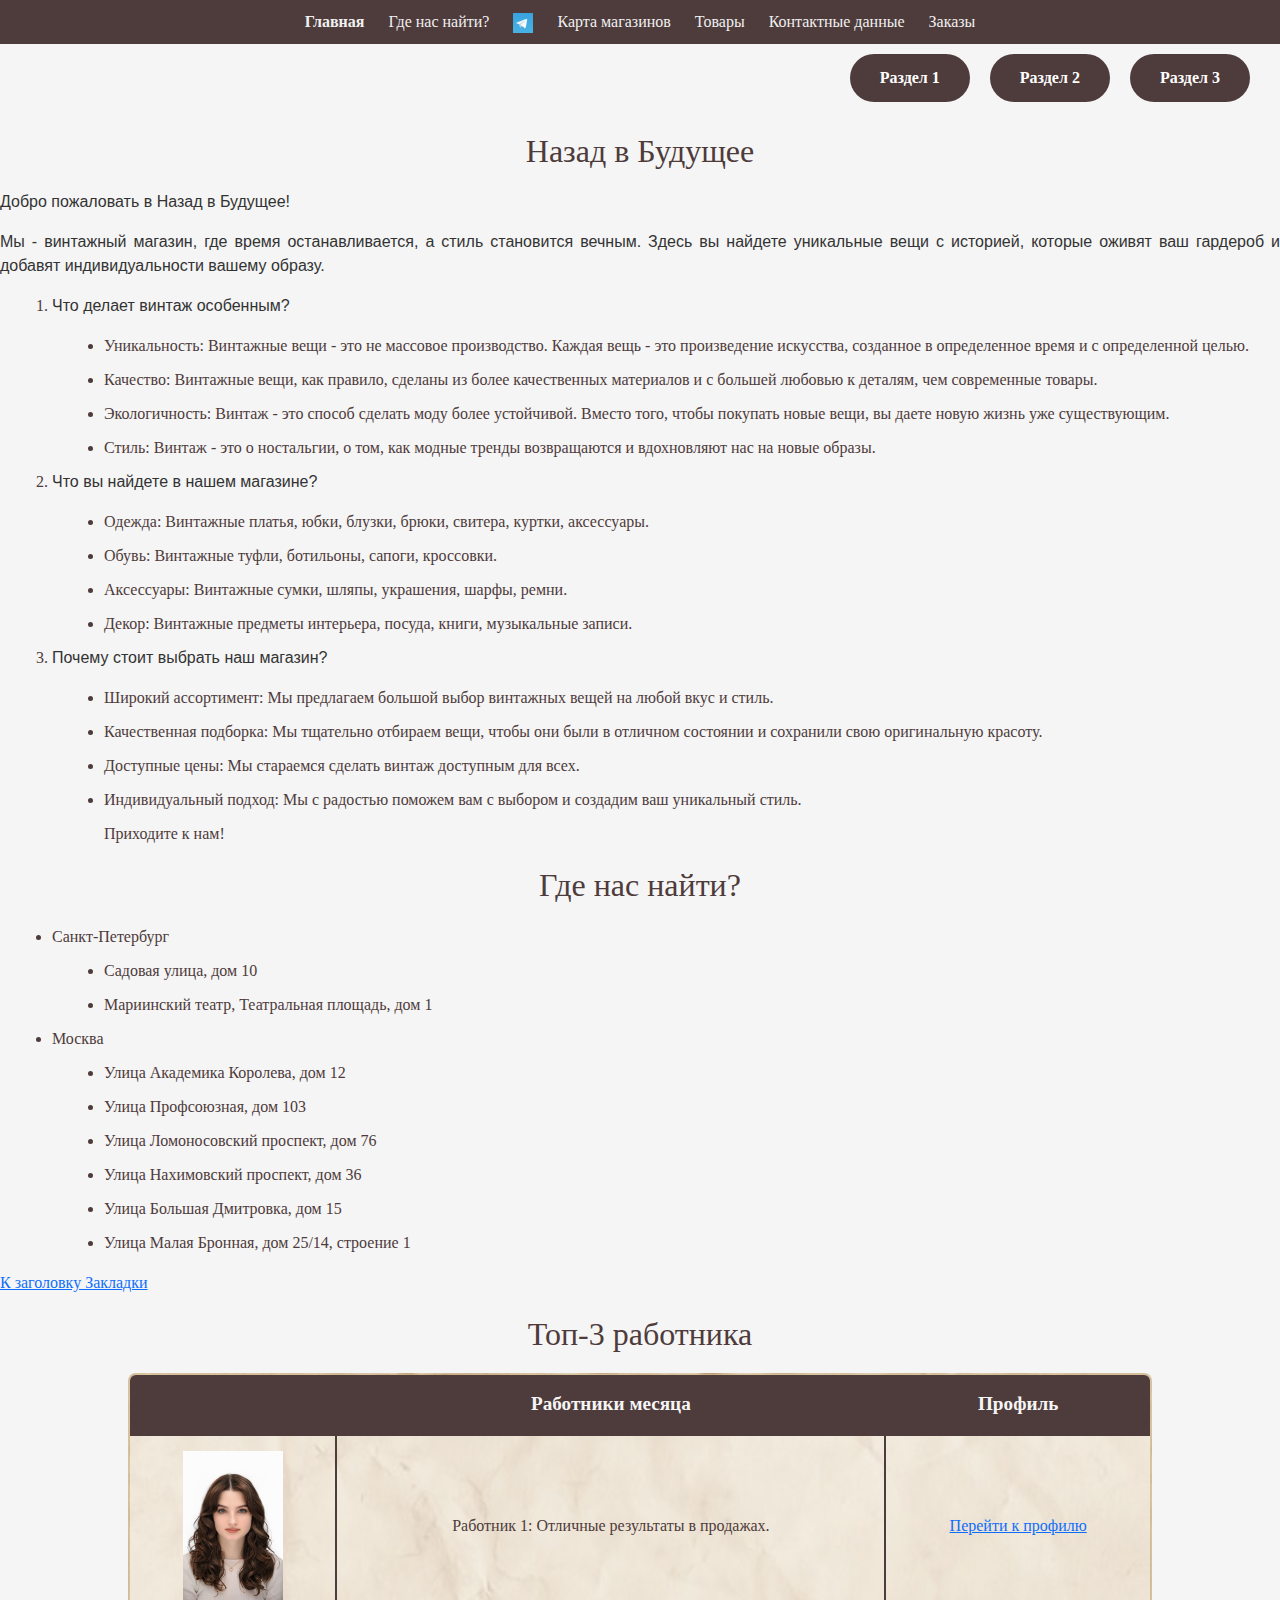
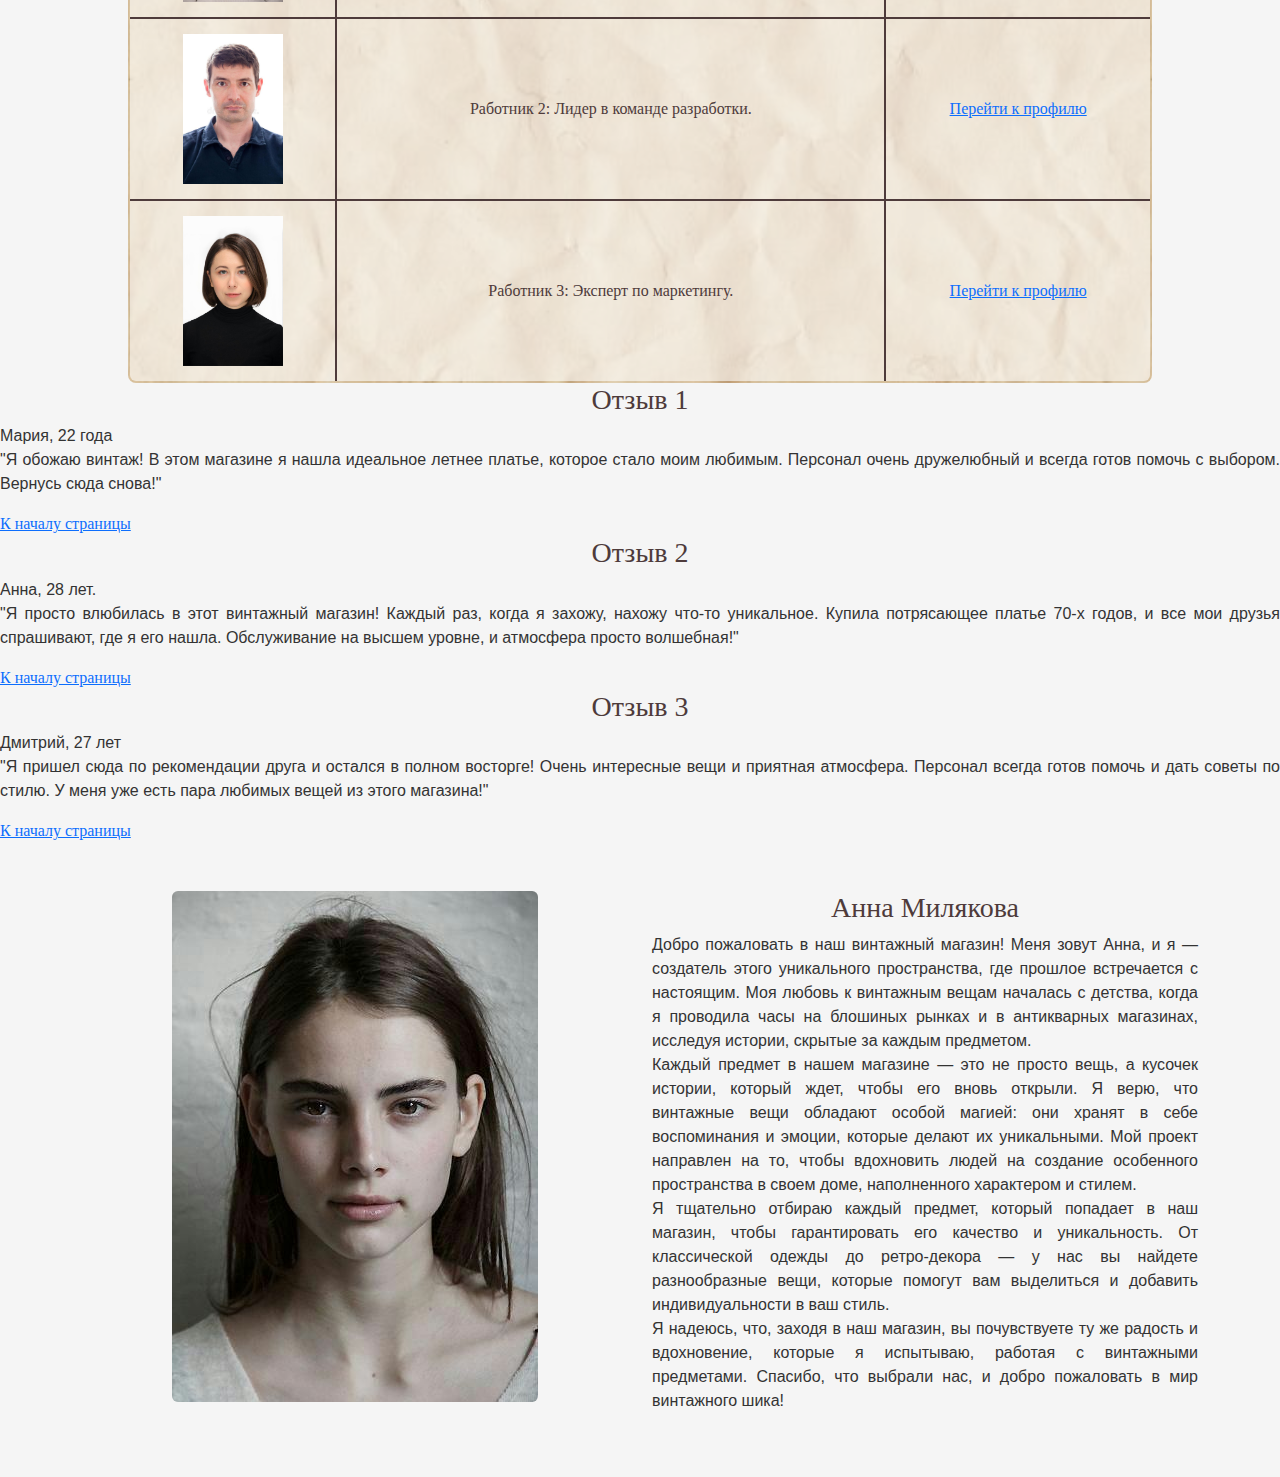
<file: index.html>
<!DOCTYPE html>
<html>
<head>
  <meta charset="utf-8">
  <meta name="viewport" content="width=device-width, initial-scale=1">
  <title>Мой Сайт</title>
  <style>

    .container {
        display: flex;
        align-items: center; /* Выравнивание по вертикали */
        flex-wrap: wrap; /* Позволяет элементам переноситься на новую строку */
    }

    .image {
        width: 100%; /* Ширина изображения на мобильных устройствах */
        max-width: 300px; /* Максимальная ширина изображения */
        margin: 0 auto; /* Центрирование изображения */
    }

    .description {
        width: 100%; /* Ширина блока с описанием на мобильных устройствах */
        max-width: 600px; /* Максимальная ширина блока с описанием */
        margin: 20px; /* Отступы вокруг блока с описанием */
    }

    img.thumbnail {
        width: 100px; /* Миниатюра */
        height: auto;
        cursor: pointer; /* Указатель при наведении */
    }

    ul {
        list-style-type: disc;
        margin-left: 20px;
    }

    ol {
        margin-left: 20px;
    }

    li {
        margin-bottom: 10px;
    }

    p {
        font-family: Arial, sans-serif; /* Шрифт */
        font-size: 16px; /* Размер шрифта */
        line-height: 1.5; /* Междустрочный интервал */
        color: #333; /* Цвет текста */
        margin-bottom: 15px; /* Отступ снизу */
        text-align: justify; /* Выравнивание текста по ширине */
    }

  </style>
  <link href="https://cdn.jsdelivr.net/npm/bootstrap@5.3.3/dist/css/bootstrap.min.css" rel="stylesheet" integrity="sha384-QWTKZyjpPEjISv5WaRU9OFeRpok6YctnYmDr5pNlyT2bRjXh0JMhjY6hW+ALEwIH" crossorigin="anonymous">
    <script src="https://cdn.jsdelivr.net/npm/bootstrap@5.3.3/dist/js/bootstrap.bundle.min.js" integrity="sha384-YvpcrYf0tY3lHB60NNkmXc5s9fDVZLESaAA55NDzOxhy9GkcIdslK1eN7N6jIeHz" crossorigin="anonymous"></script>

  <link rel="stylesheet" href="style.css">
</head>
<body>
  <div class="navigation">
    <a href="index.html" class="active">Главная</a>
    <a href="#head1">Где нас найти?</a> <!-- страница с переходом на закладку -->
    <a href="https://web.telegram.org/k/#@vanes_vintage" target="_self"><img height="20px" src="tg.jpg"></a>
    <a href="https://secondmap.ru/" target="_blank">Карта магазинов</a>
    <a href="goods.html">Товары</a>
    <a href="page1.html" target="_self">Контактные данные</a>
    <a href="page2.html" target="_self">Заказы</a>
  </div>
  </nav>
    <!-- Навигация по разделам страницы -->
    <top-nav class="top-nav">
        <a href="#section1">Раздел 1</a>
        <a href="#section2">Раздел 2</a>
        <a href="#section3">Раздел 3</a>
    </top-nav>
    <main>
        <h2>Назад в Будущее</h2>
        <p>Добро пожаловать в Назад в Будущее!</p>

<p>Мы - винтажный магазин, где время останавливается, а стиль становится вечным. Здесь вы найдете уникальные вещи с историей, которые оживят ваш гардероб и добавят индивидуальности вашему образу.</p>
<ol>
<li><p>Что делает винтаж особенным?</p></li>
<ul>
<li>Уникальность: Винтажные вещи - это не массовое производство. Каждая вещь - это произведение искусства, созданное в определенное время и с определенной целью.</li>
<li>Качество: Винтажные вещи, как правило, сделаны из более качественных материалов и с большей любовью к деталям, чем современные товары.</li>
<li>Экологичность: Винтаж - это способ сделать моду более устойчивой. Вместо того, чтобы покупать новые вещи, вы даете новую жизнь уже существующим.<br></li>
<li>Стиль: Винтаж - это о ностальгии, о том, как модные тренды возвращаются и вдохновляют нас на новые образы.</li></ul>
<li><p>Что вы найдете в нашем магазине?</p></li>
<ul>
<li>Одежда: Винтажные платья, юбки, блузки, брюки, свитера, куртки, аксессуары.</li>
<li>Обувь: Винтажные туфли, ботильоны, сапоги, кроссовки.</li>
<li>Аксессуары: Винтажные сумки, шляпы, украшения, шарфы, ремни.</li>
<li>Декор: Винтажные предметы интерьера, посуда, книги, музыкальные записи.</li></ul>
<li><p>Почему стоит выбрать наш магазин?</p></li>
<ul>
<li>Широкий ассортимент: Мы предлагаем большой выбор винтажных вещей на любой вкус и стиль.</li>
<li>Качественная подборка: Мы тщательно отбираем вещи, чтобы они были в отличном состоянии и сохранили свою оригинальную красоту.</li>
<li>Доступные цены: Мы стараемся сделать винтаж доступным для всех.</li>
<li>Индивидуальный подход: Мы с радостью поможем вам с выбором и создадим ваш уникальный стиль.</li>
Приходите к нам!</p></ol></ul>


        <h2 id="head1">Где нас найти?</h2>
        <ul>
          <li>Санкт-Петербург</li>
          <ul>
            <li>Садовая улица, дом 10</li>
            <li>Мариинский театр, Театральная площадь, дом 1</li>
          </ul>
          <li>Москва</li>
          <ul>
        <li>Улица Академика Королева, дом 12</li>
        <li>Улица Профсоюзная, дом 103</li>
        <li>Улица Ломоносовский проспект, дом 76</li>
        <li>Улица Нахимовский проспект, дом 36</li>
        <li>Улица Большая Дмитровка, дом 15</li>
        <li>Улица Малая Бронная, дом 25/14, строение 1</li>
      </ul>
    </ul>
    <a href="#top">К заголовку Закладки</a>


<h2>Топ-3 работника</h2>
<table>
    <tr>
        <th></th>
        <th>Работники месяца</th>
        <th>Профиль</th> <!-- Новый заголовок для третьего столбца -->
    </tr>
    <tr>
        <td>
            <a href="employee1.jpg" target="_blank">
                <img src="employee1.jpg" alt="Работник 1" width="100" class="thumbnail"> <!-- Миниатюра работника 1 -->
            </a>
        </td>
        <td>Работник 1: Отличные результаты в продажах.</td>
        <td><a href="https://vk.com/id307650591" target="_blank">Перейти к профилю</a></td> <!-- Ссылка на профиль работника 1 -->
    </tr>
    <tr>
        <td>
            <a href="employee2.jpg" target="_blank">
                <img src="employee2.jpg" alt="Работник 2" width="100" class="thumbnail"> <!-- Миниатюра работника 2 -->
            </a>
        </td>
        <td>Работник 2: Лидер в команде разработки.</td>
        <td><a href="https://vk.com/id307650591" target="_blank">Перейти к профилю</a></td> <!-- Ссылка на профиль работника 2 -->
    </tr>
    <tr>
        <td>
            <a href="employee3.jpg" target="_blank">
                <img src="employee3.jpg" alt="Работник 3" width="100" class="thumbnail"> <!-- Миниатюра работника 3 -->
            </a>
        </td>
        <td>Работник 3: Эксперт по маркетингу.</td>
        <td><a href="https://vk.com/id307650591" target="_blank">Перейти к профилю</a></td> <!-- Ссылка на профиль работника 3 -->
    </tr>
</table>


                <h3 id="section1">Отзыв 1</h3>
                <p>Мария, 22 года<br>"Я обожаю винтаж! В этом магазине я нашла идеальное летнее платье, которое стало моим любимым. Персонал очень дружелюбный и всегда готов помочь с выбором. Вернусь сюда снова!"</p>
                <a href="#top">К началу страницы</a>

                <h3 id="section2">Отзыв 2</h3>
                <p>Анна, 28 лет. <br>"Я просто влюбилась в этот винтажный магазин! Каждый раз, когда я захожу, нахожу что-то уникальное. Купила потрясающее платье 70-х годов, и все мои друзья спрашивают, где я его нашла. Обслуживание на высшем уровне, и атмосфера просто волшебная!"</p>
                <a href="#top">К началу страницы</a>

                <h3 id="section3">Отзыв 3</h3>
                <p>Дмитрий, 27 лет <br>"Я пришел сюда по рекомендации друга и остался в полном восторге! Очень интересные вещи и приятная атмосфера. Персонал всегда готов помочь и дать советы по стилю. У меня уже есть пара любимых вещей из этого магазина!"</p>
                <a href="#top">К началу страницы</a>



        <div class="container my-5">
    <div class="row">
        <div class="col-md-6 text-center mb-4">
            <img src="girl.jpg" alt="Анна" class="img-fluid rounded">
        </div>
        <div class="col-md-6">
        <h3>Анна Милякова</h3>
        <p> Добро пожаловать в наш винтажный магазин! Меня зовут Анна, и я — создатель этого уникального пространства, где прошлое встречается с настоящим. Моя любовь к винтажным вещам началась с детства, когда я проводила часы на блошиных рынках и в антикварных магазинах, исследуя истории, скрытые за каждым предметом.<br>

 Каждый предмет в нашем магазине — это не просто вещь, а кусочек истории, который ждет, чтобы его вновь открыли. Я верю, что винтажные вещи обладают особой магией: они хранят в себе воспоминания и эмоции, которые делают их уникальными. Мой проект направлен на то, чтобы вдохновить людей на создание особенного пространства в своем доме, наполненного характером и стилем.<br>

 Я тщательно отбираю каждый предмет, который попадает в наш магазин, чтобы гарантировать его качество и уникальность. От классической одежды до ретро-декора — у нас вы найдете разнообразные вещи, которые помогут вам выделиться и добавить индивидуальности в ваш стиль.<br>

Я надеюсь, что, заходя в наш магазин, вы почувствуете ту же радость и вдохновение, которые я испытываю, работая с винтажными предметами. Спасибо, что выбрали нас, и добро пожаловать в мир винтажного шика!</p>
    </div>
</div>
    </main>

  <script>
    // JavaScript для выделения активного элемента навигации
    window.onload = function() {
      var navigationLinks = document.querySelectorAll('.navigation a');
      for (var i = 0; i < navigationLinks.length; i++) {
        if (navigationLinks[i].href === window.location.href) {
          navigationLinks[i].classList.add('active');
        }
      }
    };
  </script>

  <!-- Остальной контент главной страницы -->
</body>
</html>
</file>
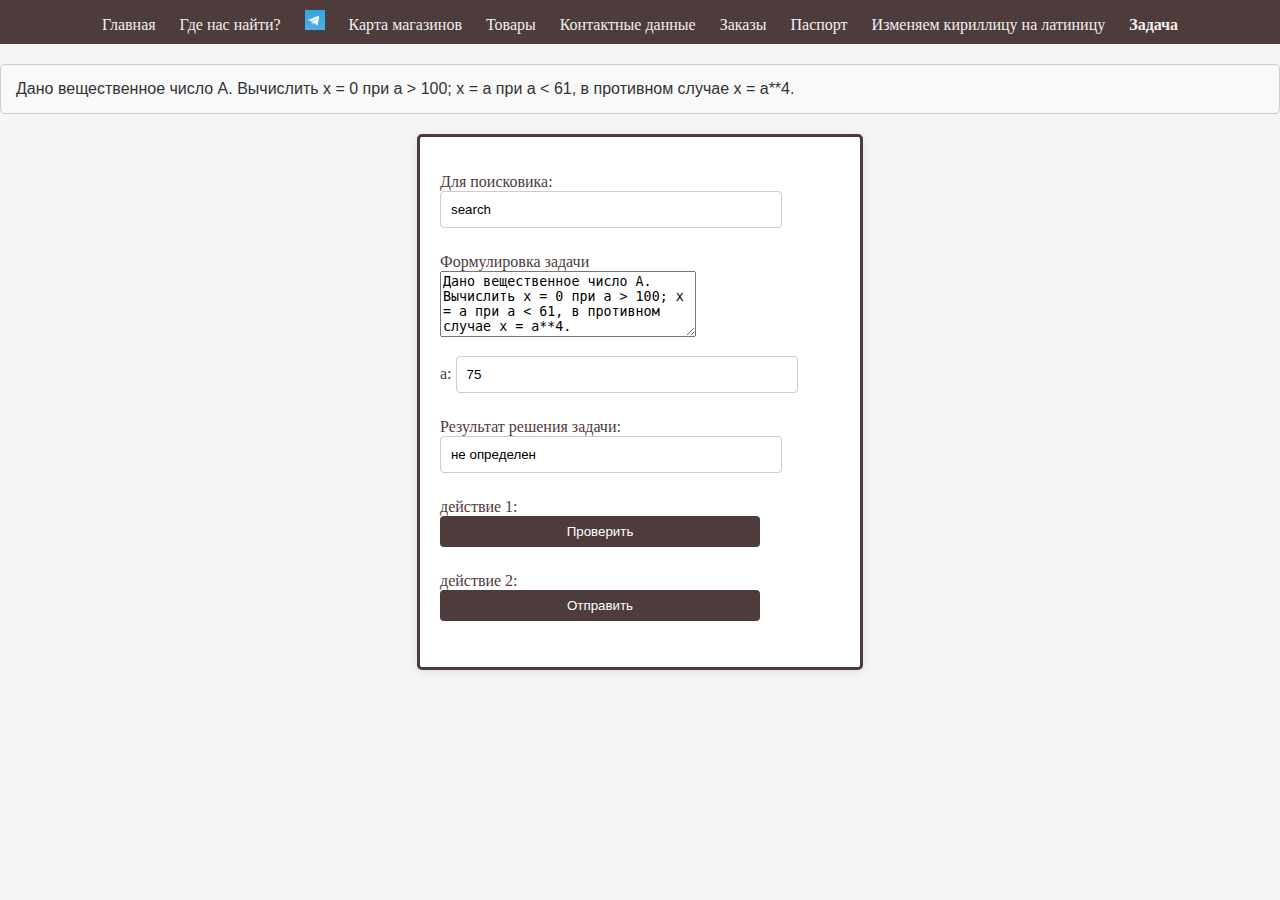
<file: dom_js_2.html>
<!DOCTYPE html>
<html>
<head>
  <meta charset="utf-8">
  <meta name="viewport" content="width=device-width, initial-scale=1">
  <title>Решение алгоритмической задачи</title>
  <style>

  form {
    background-color: white;
    padding: 20px;
    border-radius: 5px;
    box-shadow: 0 2px 10px rgba(0, 0, 0, 0.1);
    max-width: 500px;
    margin: 0 auto;
    border: 3px solid #4e3b3b; /* Увеличиваем толщину рамки и задаем цвет */
}
    form input {
    width: 50%;
  padding: 10px; /* Внутренние отступы */
    margin-bottom: 10px; /* Отступы между полями ввода */
    border: 1px solid #ccc; /* Обводка вокруг полей ввода */
    border-radius: 4px; /* Закругленные углы */}

    ul {
      list-style-type: none;
      padding: 0;
    }

    li {
      margin-bottom: 15px;
    }


    input[type="button"] {
      background-color: #4e3b3b;
      color: white;
      border: none;
      padding: 8px 12px;
      border-radius: 4px;
      cursor: pointer;
    }

    input[type="button"]:hover {
      background-color: #4e3b3b;
    }

    textarea {
      resize: vertical;
      max-width: 250px;
    }
.formulation {
      background-color: #f9f9f9; /* Светло-серый фон */
      border: 1px solid #ccc; /* Светло-серая рамка */
      border-radius: 5px; /* Закругленные углы */
      padding: 15px; /* Внутренние отступы */
      margin: 20px 0; /* Отступы сверху и снизу */
      font-family: Arial, sans-serif; /* Шрифт */
      font-size: 16px; /* Размер шрифта */
      color: #333; /* Цвет текста */
    }

  </style>
  <link rel="stylesheet" href="style.css">
</head>
<body>

<!--1016. Дано вещественное число A. Вычислить x = 0 при a > 100; x = a при a < 61, в противном случае x = a**4.-->
    <div class="navigation">
    <a href="index.html">Главная</a>
    <a href="#head1">Где нас найти?</a>
    <a href="https://web.telegram.org/k/#@vanes_vintage" target="_self"><img height="20px" src="tg.jpg"></a>
    <a href="https://secondmap.ru/" target="_blank">Карта магазинов</a>
    <a href="goods.html">Товары</a>
    <a href="page1.html">Контактные данные</a>
    <a href="page2.html" >Заказы</a>
    <a href="DOM.html" >Паспорт</a>
    <a href="dom_js_1.html">Изменяем кириллицу на латиницу</a>
    <a href="dom_js_2.html" class="active">Задача</a>

  </div>
<p class="formulation">Дано вещественное число A. Вычислить x = 0 при a > 100; x = a при a < 61, в противном случае x = a**4.</p>
    <form action="https://www.bing.com/search?" id="UserEnter" name="UserEnter" target="_blank">
        <ul>
            <li>Для поисковика:<input name="q" value="search"></li>
            <li>Формулировка задачи
                <br><textarea cols="60" rows="4" id="task" name="formulation">Дано вещественное число A. Вычислить x = 0 при a > 100; x = a при a < 61, в противном случае x = a**4.</textarea></li>
            <li>a: <input id="a" name="a" type="number" value="75"></li>
            <li>Результат решения задачи: <input id="result" name="result" value="не определен"></li>
            <li>действие 1: <input id="verify" type="button" value="Проверить"></li>
            <li>действие 2: <input id="send" type="button" value="Отправить"></li>
        </ul>
    </form>

      <script>
        const verifyButton = document.getElementById("verify");
        const sendButton = document.getElementById("send");
        const aInput = document.getElementById("a");
        const resultInput = document.getElementById("result");
        const form = document.getElementById("UserEnter");

        function calculateX(a) {
            if (a > 100) {
                return 0;
            } else if (a < 61) {
                return a;
            } else {
                return a ** 4;
            }
        }

        verifyButton.addEventListener("click", () => {
            const a = parseFloat(aInput.value);
            const x = calculateX(a);
            resultInput.value = x;  // Отображаем результат в поле
        });

        // Обработчик для отправки данных на сервер
        sendButton.addEventListener("click", () => {
            // Присваиваем результат в поле "result" перед отправкой
            const a = parseFloat(aInput.value);
            const x = calculateX(a);
            resultInput.value = x;

            // Теперь отправим форму на сервер
            form.submit();
        });
    </script>
</body>
</html>
</file>
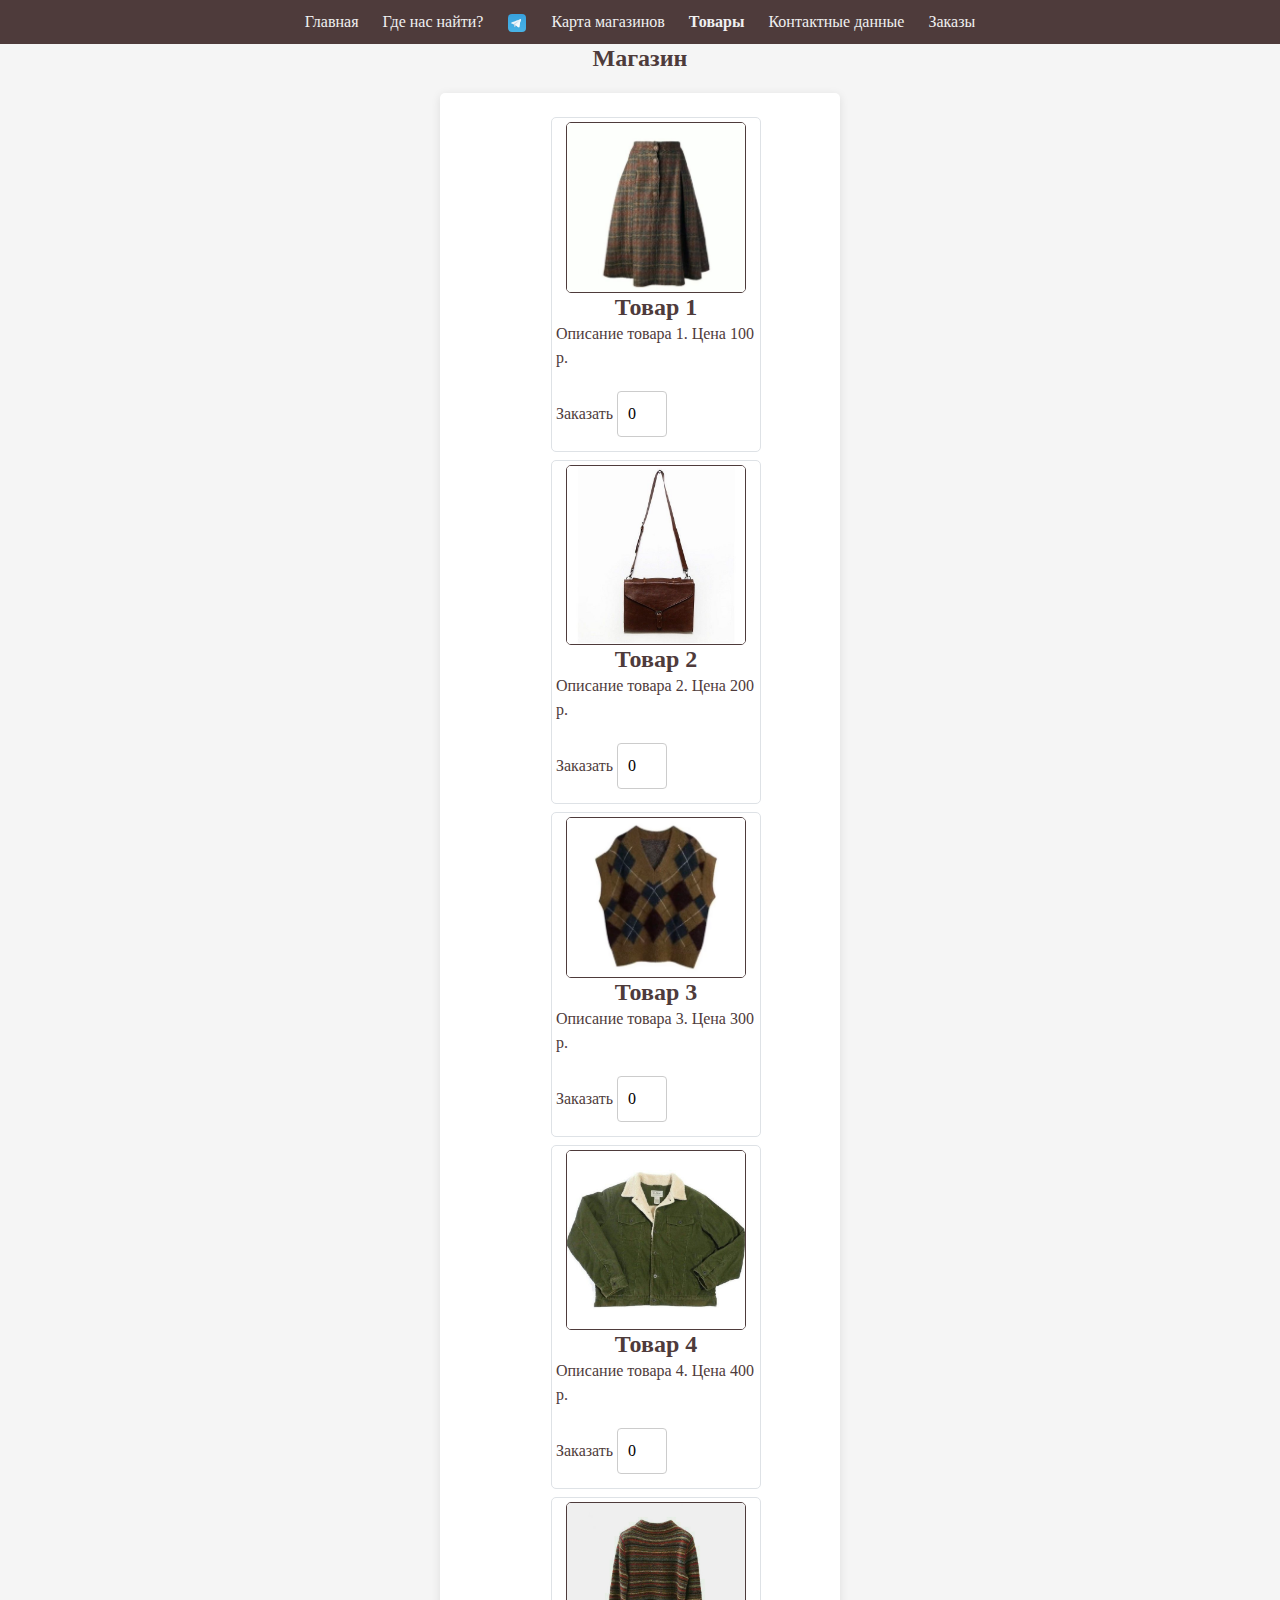
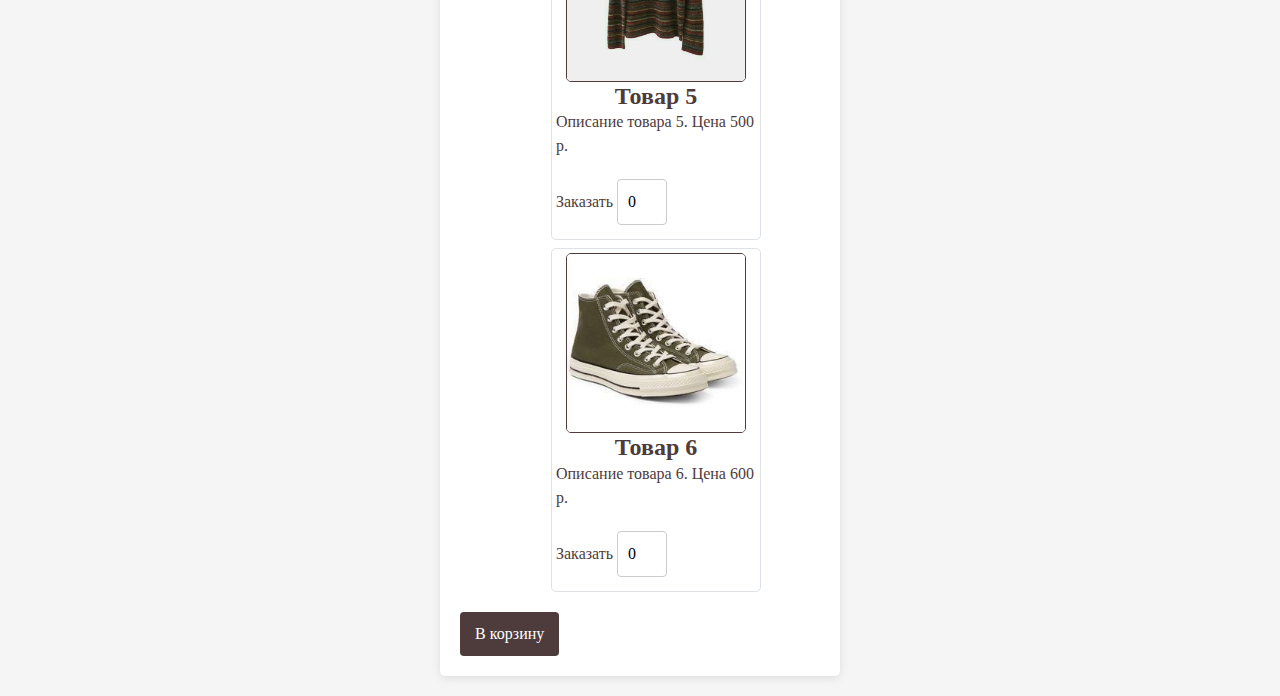
<file: goods.html>
<!DOCTYPE html>
<html>
<head>
  <meta charset="utf-8">
  <meta name="viewport" content="width=device-width, initial-scale=1">
  <title>Мой Сайт</title>
  <style>
    body {
      background-color: #e9ecef;
      font-family: 'Arial', sans-serif;
      color: #333;
    }

    h5.card-title {
      font-size: 1.5rem;
      text-align: center;
      font-weight: bold;
      color: #4e3b3b;
    }
    .card-text {
      font-size: 1rem;
    }
    li {
      list-style-type: none;
      margin: 10px;
      padding: 15px;
      border: 1px solid #4e3b3b;
      border-radius: 5px;
      background-color: #f8f4e3;
      transition: transform 0.2s, box-shadow 0.2s;
    }
    li:hover {
      transform: scale(1.05);
      box-shadow: 0 6px 12px rgba(0, 0, 0, 0.2);
    }
    input[type="number"] {
      width: 60px;
      margin-top: 5px;
    }
    .btn-primary {
      background-color: #4e3b3b;
      border: none;
      transition: background-color 0.3s;
    }
    .btn-primary:hover {
      background-color: #ffcc00;
      color: #4e3b3b;
    }
    img {
      border-radius: 5px;
      border: 1px solid #4e3b3b;
    }

  </style>
  <link href="https://cdn.jsdelivr.net/npm/bootstrap@5.3.3/dist/css/bootstrap.min.css" rel="stylesheet" integrity="sha384-QWTKZyjpPEjISv5WaRU9OFeRpok6YctnYmDr5pNlyT2bRjXh0JMhjY6hW+ALEwIH" crossorigin="anonymous">
  <script src="https://cdn.jsdelivr.net/npm/bootstrap@5.3.3/dist/js/bootstrap.bundle.min.js" integrity="sha384-YvpcrYf0tY3lHB60NNkmXc5s9fDVZLESaAA55NDzOxhy9GkcIdslK1eN7N6jIeHz" crossorigin="anonymous"></script>
  <link rel="stylesheet" href="style.css">
</head>
<body>

  <div class="navigation">
    <a href="index.html">Главная</a>
    <a href="#head1">Где нас найти?</a>
    <a href="https://web.telegram.org/k/#@vanes_vintage" target="_self"><img height="20px" src="tg.jpg"></a>
    <a href="https://secondmap.ru/" target="_blank">Карта магазинов</a>
    <a href="goods.html" class="active">Товары</a>
    <a href="page1.html" target="_self">Контактные данные</a>
    <a href="page2.html" target="_self">Заказы</a>
  </div>

  <div class="container">
    <div class="card-body">
      <h5 class='card-title text-center'>Магазин</h5>
      <form id="orderForm">
        <input name="q" type="hidden" value="search">
        <ul class="d-flex flex-row justify-content-around flex-wrap" id="node_for_insert">
          <!-- Товары будут добавлены сюда с помощью JavaScript -->
        </ul>
        <button class="btn-primary" type="button" id="submitButton">В корзину</button>
      </form>
    </div>
  </div>

  <script>
    const products = [
      { id: 1, title: "Товар 1", description: "Описание товара 1", price: 100, img: "pic1.jpg" },
      { id: 2, title: "Товар 2", description: "Описание товара 2", price: 200, img: "pic2.jpg" },
      { id: 3, title: "Товар 3", description: "Описание товара 3", price: 300, img: "pic3.jpg" },
      { id: 4, title: "Товар 4", description: "Описание товара 4", price: 400, img: "pic4.jpg" },
      { id: 5, title: "Товар 5", description: "Описание товара 5", price: 500, img: "pic5.jpg" },
      { id: 6, title: "Товар 6", description: "Описание товара 6", price: 600, img: "pic6.jpg" },
    ];

    function displayProducts() {
      const nodeForInsert = document.getElementById("node_for_insert");
      products.forEach(product => {
        nodeForInsert.innerHTML += `
          <li style="width: 210px" class="d-flex flex-column m-1 p-1 border bg-body">
            <img style="width: 180px" class="align-self-center" src="${product.img}">
            <h5 class="card-title">${product.title}</h5>
            <p class="card-text">${product.description}. Цена ${product.price} р.</p>
            <input type="hidden" name="vendor_code_${product.id}" value="${product.id}">
            <p class="card-text">Заказать <input class="w-25" type="number" name="amount_${product.id}" value="0" min="0"></p>
          </li>
        `;
      });
    }

    // Обработчик события для кнопки "В корзину"
    document.getElementById("submitButton").addEventListener("click", function() {
      // Здесь вы можете добавить логику для обработки данных перед переходом
      // Например, вы можете собрать данные формы и отправить их на сервер
      // После этого происходит переход на страницу page1.html
      window.location.href = "page1.html";
    });

    displayProducts();
  </script>
</body>
</html>
</file>
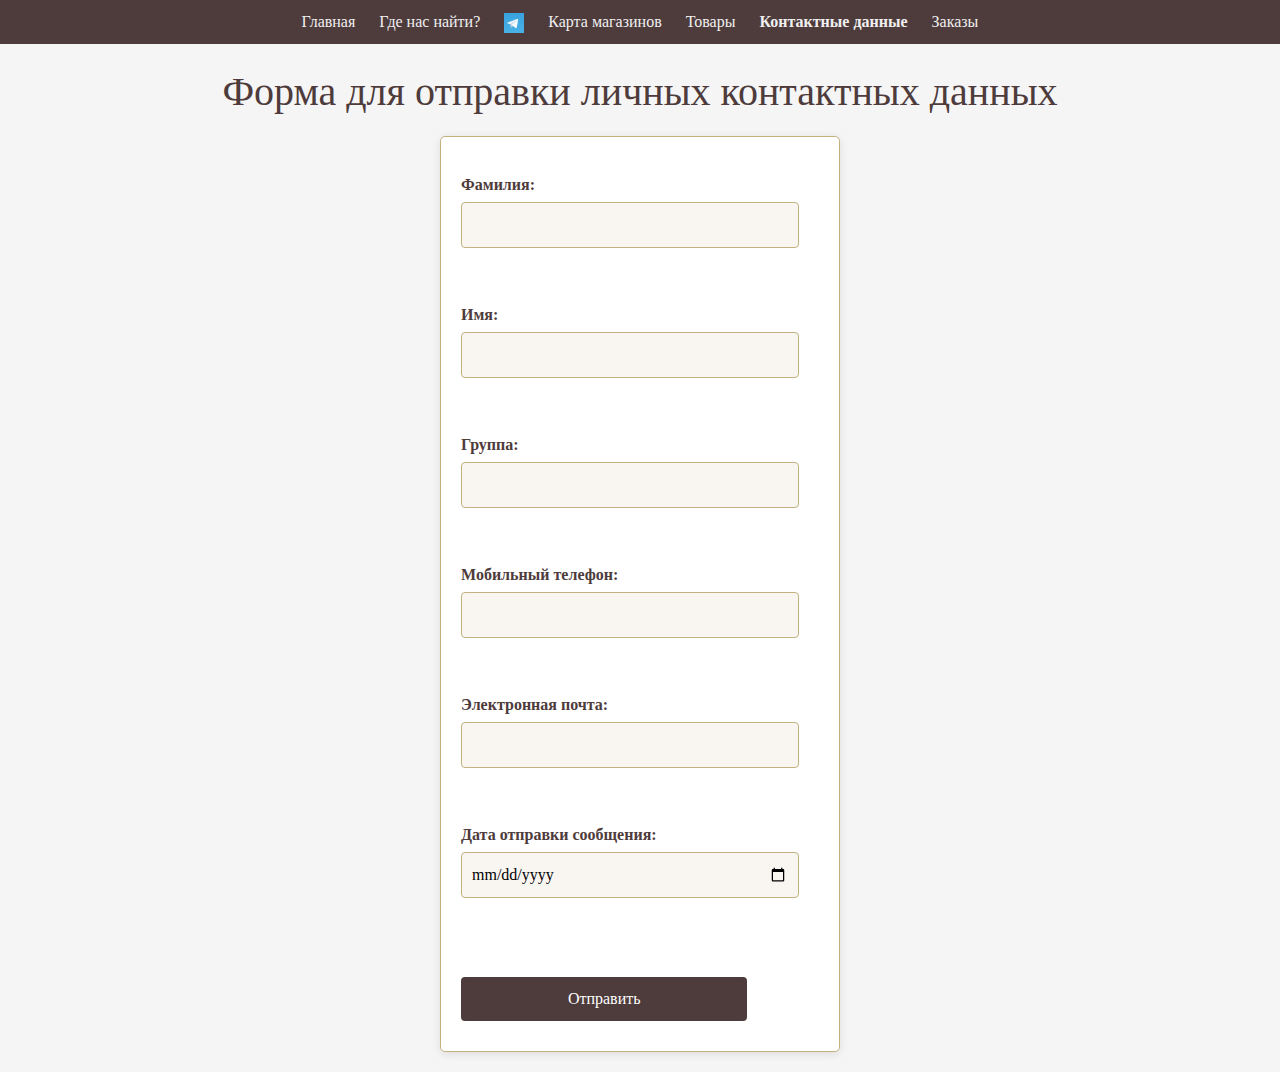
<file: page1.html>
<!DOCTYPE html>
<html lang="ru">
<head>
    <meta charset="UTF-8">
    <meta name="viewport" content="width=device-width, initial-scale=1.0">
    <link href="https://cdn.jsdelivr.net/npm/bootstrap@5.3.3/dist/css/bootstrap.min.css" rel="stylesheet" integrity="sha384-QWTKZyjpPEjISv5WaRU9OFeRpok6YctnYmDr5pNlyT2bRjXh0JMhjY6hW+ALEwIH" crossorigin="anonymous">
    <title>Формы для отправки данных</title>
    <style>

        form {
            max-width: 600px;
            margin: 0 auto;
            padding: 20px;
            border: 1px solid #c2b280;
            border-radius: 8px;
            background-color: #fff8f0;
            box-shadow: 0 4px 8px rgba(0, 0, 0, 0.1);
        }

        label {
            display: block;
            margin-bottom: 8px;
            font-weight: bold;
        }

        input[type="text"],
        input[type="tel"],
        input[type="email"],
        input[type="date"] {
            width: calc(100% - 20px);
            padding: 10px;
            margin-bottom: 15px;
            border: 1px solid #c2b280;
            border-radius: 4px;
            background-color: #f9f6f1;
        }

        input[type="submit"] {
    background-color: #4e3b3b; /* Цвет фона */
    color: white; /* Цвет текста */
    padding: 10px 15px; /* Отступы */
    border: none; /* Убираем рамку */
    border-radius: 4px; /* Скругление углов */
    cursor: pointer; /* Указатель при наведении */
    font-size: 16px; /* Размер шрифта */
    transition: background-color 0.3s, transform 0.2s; /* Плавные переходы */
}

input[type="submit"]:hover {
    background-color: #3e2b2b; /* Цвет фона при наведении */
    transform: scale(1.05); /* Увеличение кнопки при наведении */
}

input[type="submit"]:active {
    transform: scale(0.95); /* Уменьшение кнопки при нажатии */
}

    </style>
<link rel="stylesheet" href="style.css">
</head>
<body>
    <div class="navigation">
    <a href="index.html">Главная</a>
    <a href="#head1">Где нас найти?</a>
    <a href="https://web.telegram.org/k/#@vanes_vintage" target="_self"><img height="20px" src="tg.jpg"></a>
    <a href="https://secondmap.ru/" target="_blank">Карта магазинов</a>
    <a href="goods.html">Товары</a>
    <a href="page1.html" class="active">Контактные данные</a> <!-- Активная ссылка -->
    <a href="page2.html">Заказы</a>
  </div>
      <div class="container mt-4">
    <h1 class="text-center">Форма для отправки личных контактных данных</h1>
    <form action="https://www.bing.com/search?" id="UserEnter" name="UserEnter" target="_blank">
        <p><input type="hidden"  name="q" value="search"></p>

 <div class="mb-3">
        <label for="lastName">Фамилия:</label>
        <input type="text" id="lastName" name="lastName" required><br><br></div>

         <div class="mb-3">
        <label for="firstName">Имя:</label>
        <input type="text" id="firstName" name="firstName" required><br><br></div>

        <div class="mb-3">
        <label for="group">Группа:</label>
        <input type="text" id="group" name="group" required><br><br></div>

         <div class="mb-3">
        <label for="phone">Мобильный телефон:</label>
        <input type="tel" id="phone" name="phone" required><br><br></div>

         <div class="mb-3">
        <label for="email">Электронная почта:</label>
        <input type="email" id="email" name="email" required><br><br></div>

         <div class="mb-3">
        <label for="date">Дата отправки сообщения:</label>
        <input type="date" id="date" name="date" value="<?php echo date('Y-m-d'); ?>" required><br><br></div>

        <input type="hidden" name="formType" value="contactForm"><br>

        <input type="submit" value="Отправить"></input>
    </div>
    </form>
 <script src="https://cdn.jsdelivr.net/npm/bootstrap@5.3.3/dist/js/bootstrap.bundle.min.js" integrity="sha384-YvpcrYf0tY3lHB60NNkmXc5s9fDVZLESaAA55NDzOxhy9GkcIdslK1eN7N6jIeHz" crossorigin="anonymous"></script>
</body>
</html>
</file>
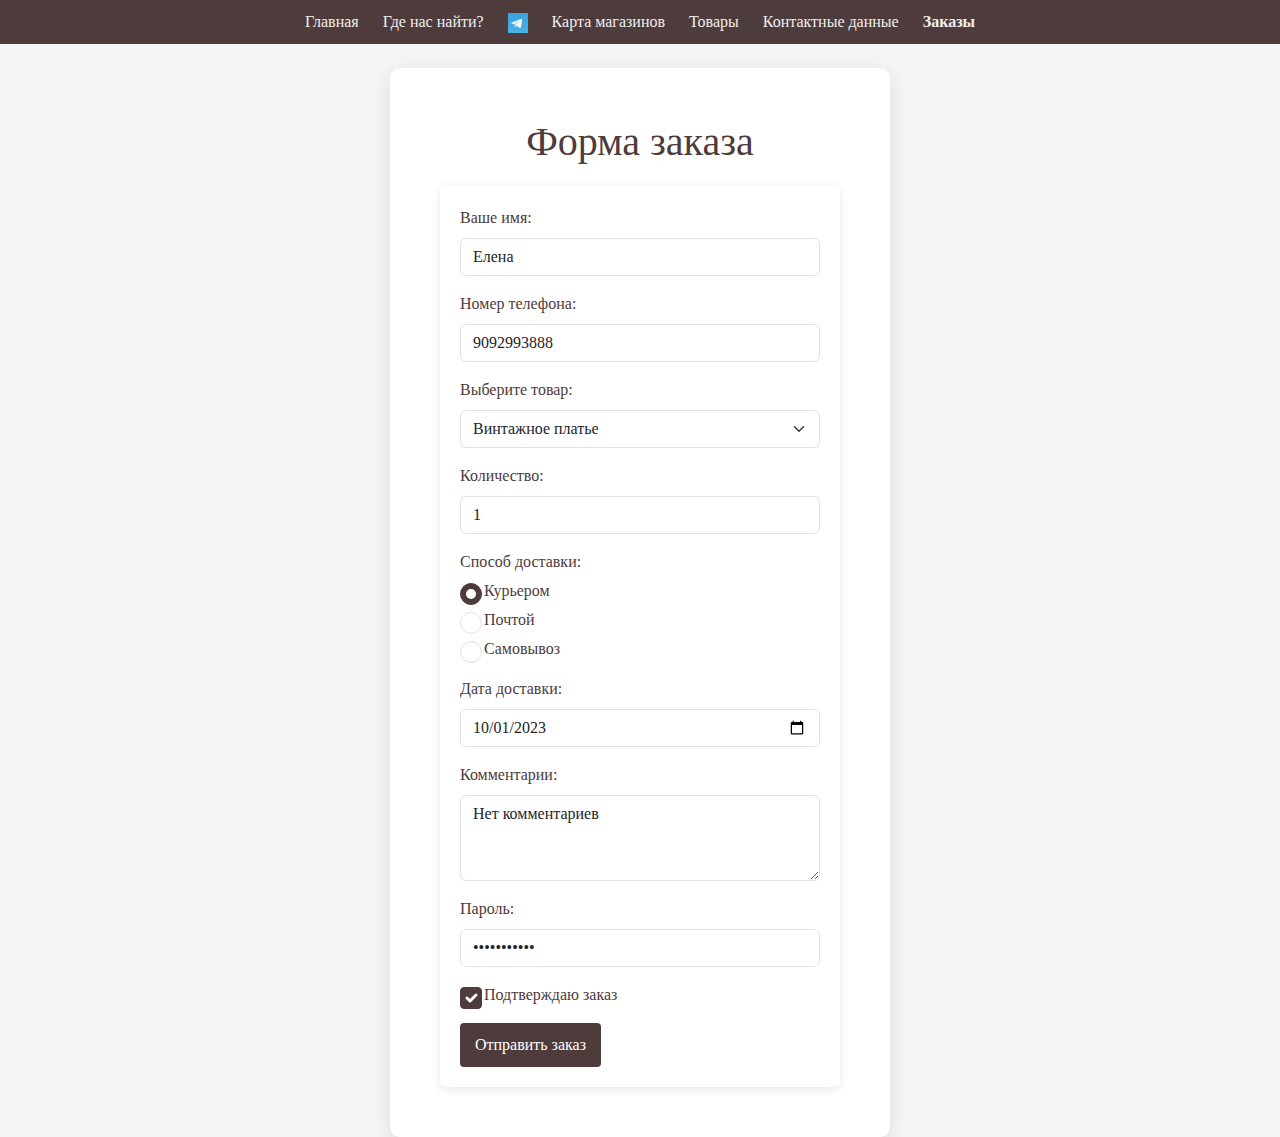
<file: page2.html>
<!DOCTYPE html>
<html lang="ru">
<head>
    <meta charset="UTF-8">
    <meta name="viewport" content="width=device-width, initial-scale=1.0">
    <title>Форма заказа</title>
    <link href="https://cdn.jsdelivr.net/npm/bootstrap@5.3.3/dist/css/bootstrap.min.css" rel="stylesheet" integrity="sha384-QWTKZyjpPEjISv5WaRU9OFeRpok6YctnYmDr5pNlyT2bRjXh0JMhjY6hW+ALEwIH" crossorigin="anonymous">

    <style>
        .form-container {
            background-color: #ffffff;
            padding: 30px;
            border-radius: 10px;
            box-shadow: 0 4px 20px rgba(0, 0, 0, 0.1);
            width: 100%;
            max-width: 500px;
            box-sizing: border-box;
            margin: 0 auto;
        }
h1 {
            text-align: center;
            color: #4e3b3b;
            margin-bottom: 20px;}


.btn-custom {
            background-color: #4e3b3b; /* Цвет кнопки */
            color: white; /* Цвет текста */
            border: none; /* Убираем рамку */
            border-radius: 5px; /* Скругление углов */
            padding: 10px 20px; /* Отступы внутри кнопки */
            font-size: 16px; /* Размер шрифта */
            transition: background-color 0.3s, transform 0.3s; /* Плавный переход */
        }
.btn-custom:hover {
            background-color: #3e2b2b; /* Цвет при наведении */
            transform: scale(1.05); /* Увеличение кнопки при наведении */
        }
.btn-custom:active {
            transform: scale(0.95); /* Уменьшение кнопки при нажатии */
        }
.form-check-input:checked {
            background-color: #4e3b3b; /* Цвет фона для выбранного состояния */
            border-color: #4e3b3b; /* Цвет рамки для выбранного состояния */
        }


    </style>
      <link rel="stylesheet" href="style.css">
</head>
<body>

    <div class="navigation">
        <a href="index.html">Главная</a>
        <a href="#head1">Где нас найти?</a>
        <a href="https://web.telegram.org/k/#@vanes_vintage" target="_self"><img height="20px" src="tg.jpg" alt="Telegram"></a>
        <a href="https://secondmap.ru/" target="_blank">Карта магазинов</a>
        <a href="goods.html">Товары</a>
        <a href="page1.html">Контактные данные</a>
        <a href="page2.html" class="active">Заказы</a>
    </div>

    <div class="container mt-4">
        <div class="form-container">
            <h1 class="text-center">Форма заказа</h1>
            <form action="https://www.bing.com/search?" id="UserEnter" name="UserEnter" target="_blank">
                <input type="hidden" name="q" value="search">

                <div class="mb-3">
                    <label for="customerName" class="form-label">Ваше имя:</label>
                    <input type="text" class="form-control" id="customerName" name="customerName" placeholder="Введите ваше имя" value="Елена">
                </div>

                <div class="mb-3">
                    <label for="customerPhone" class="form-label">Номер телефона:</label>
                    <input type="tel" class="form-control" id="customerPhone" name="customerPhone" placeholder="Введите номер телефона" value="9092993888">
                </div>

                <div class="mb-3">
                    <label for="vintageItem" class="form-label">Выберите товар:</label>
                    <select class="form-select" id="vintageItem" name="vintageItem">
                        <option value="vintageDress" selected>Винтажное платье</option>
                        <option value="vintageNecklace">Винтажное ожерелье</option>
                        <option value="vintageWatch">Винтажные часы</option>
                        <option value="vintageFurniture">Винтажная мебель</option>
                    </select>
                </div>

                <div class="mb-3">
                    <label for="itemQuantity" class="form-label">Количество:</label>
                    <input type="number" class="form-control" id="itemQuantity" name="itemQuantity" min="1" value="1">
                </div>

                <div class="mb-3">
                    <label>Способ доставки:</label>
                    <div class="form-check">
                        <input class="form-check-input" type="radio" name="deliveryMethod" value="courier" checked>
                        <label class="form-check-label">Курьером</label>
                    </div>
                    <div class="form-check">
                        <input class="form-check-input" type="radio" name="deliveryMethod" value="post">
                        <label class="form-check-label">Почтой</label>
                    </div>
                    <div class="form-check">
                        <input class="form-check-input" type="radio" name="deliveryMethod" value="pickup">
                        <label class="form-check-label">Самовывоз</label>
                    </div>
                </div>

                <div class="mb-3">
                    <label for="deliveryDate" class="form-label">Дата доставки:</label>
                    <input type="date" class="form-control" id="deliveryDate" name="deliveryDate" value="2023-10-01">
                </div>

                <div class="mb-3">
                    <label for="orderComments" class="form-label">Комментарии:</label>
                    <textarea class="form-control" id="orderComments" name="orderComments" rows="3" placeholder="Введите дополнительные комментарии (по желанию)">Нет комментариев</textarea>
                </div>

                <div class="mb-3">
                    <label for="accountPassword" class="form-label">Пароль:</label>
                    <input type="password" class="form-control" id="accountPassword" name="accountPassword" placeholder="Введите пароль" value="password123" required>
                </div>

                <div class="mb-3">
                    <div class="form-check">
                        <input class="form-check-input" type="checkbox" name="orderConfirmation" required checked>
                        <label class="form-check-label">Подтверждаю заказ</label>
                    </div>
                </div>

                <button type="submit" class=" btn-primary">Отправить заказ</button>
            </form>
        </div>
    </div>

    <script src="https://cdn.jsdelivr.net/npm/bootstrap@5.3.3/dist/js/bootstrap.bundle.min.js" integrity="sha384-YvpcrYf0tY3lHB60NNkmXc5s9fDVZLESaAA55NDzOxhy9GkcIdslK1eN7N6jIeHz" crossorigin="anonymous"></script>
</body>
</html>
</file>
<file: style.css>
/* Медиазапросы для адаптивной верстки */
    @media (max-width: 768px) {
        .container {
            flex-direction: column; /* Переключение на вертикальное выравнивание */
            align-items: center; /* Центрирование элементов */
        }

        .description {
            margin-left: 0; /* Убираем отступ слева */
            margin-right: 0; /* Убираем отступ справа */
            text-align: center; /* Выравнивание текста по центру */
        }

        .image {
            margin: 0; /* Убираем отступы вокруг изображения */
        }

        .navigation {
            display: flex;
            flex-direction: column; /* Вертикальное расположение ссылок */
            align-items: center; /* Центрирование ссылок */
        }

        .navigation a {
            margin: 10px 0; /* Отступы между ссылками */
        }

        /* Изменение размера шрифта */
        p {
            font-size: 14px; /* Уменьшение размера шрифта на мобильных устройствах */
        }
    }

    @media (max-width: 480px) {
        p {
            font-size: 12px; /* Дополнительное уменьшение размера шрифта на очень маленьких экранах */
        }
    }



body {
    font-family: 'Georgia', serif;
    margin: 0;
    padding: 0;
    background-color: #f5f5f5;
    color: #4e3b3b;
}

table {
  margin-top: 100px;
  border-collapse: collapse;
    width: 80%;
    margin: auto;
    border-collapse: collapse;
    background-image: url('backround.jpg');
    background-size: cover;
    border: 2px solid #4e3b3b;
    border-radius: 8px;
    overflow: hidden;
}


th, td {
    padding: 15px;
    text-align: center;
    border: 2px solid #4e3b3b;
}

th {
    background-color: #4e3b3b;
    font-size: 1.2em;
    color: #f5f5f5;
}

td {
    background-color: rgba(255, 255, 255, 0.6);
}


h1, h2, h3 {
    color: #4e3b3b;
    text-align: center;
    font-family: 'Merriweather', serif;
}

h1 {
    font-size: 2.5em;
    margin-top: 20px;
}

h2 {
    font-size: 2em;
    margin: 20px 0;
}

.section {
    margin: 50px 0;
    border: 1px solid #ddd;
    padding: 20px;
    border-radius: 10px;
}

.thumbnail {
    width: 100px;
    cursor: pointer;
    transition: transform 0.2s;
}

.thumbnail:hover {
    transform: scale(1.1);
}


.navigation {
    background-color: #4e3b3b;
    padding: 10px;
    text-align: center;
}

.navigation a {
    text-decoration: none;
    color: #f0f0f0;
    margin: 0 10px;
}

.navigation a.active {
    font-weight: bold;
}





.top-nav {
    background-color: #f5f5f5 ;
    padding: 10px 20px;
    display: flex;
    justify-content: flex-end;
}


.top-nav a {
    color: #ffffff;
    text-decoration: none;
    font-weight: bold;
    padding: 12px 30px;
    background-color: #4e3b3b;
    border-radius: 30px;
    margin: 0 10px;
    transition: color 0.3s;
}

.top-nav a:hover {
    color: #b3b3b3;
}


nav ul {
    list-style: none;
    padding: 0;
    display: flex;
    justify-content: center;
}

nav ul li {
    margin: 0 10px;
}

nav ul li a {
    color: white;
    min-width: unset;
    min-height: unset;
    text-decoration: none;
    transition: color 0.3s;
}

nav ul li a:hover {
    color: #919191;
}


h1, h3 {
    text-align: center;
    color: #4e3b3b;
}


.image-links img, .album img {
    margin: 5px;
    border: 1px solid #ccc;
    border-radius: 5px;
}


form {
    background: #fff;
    padding: 20px;
    border-radius: 5px;
    box-shadow: 0 2px 10px rgba(0, 0, 0, 0.1);
    margin: 20px auto;
    max-width: 400px;
}

form label {
    display: block;
    margin-bottom: 5px;
}

form input {
    width: 80%;
    padding: 10px;
    margin-bottom: 10px;
    border: 1px solid #ccc;
    border-radius: 4px;
}

form button {
    background: #4e3b3b;
    color: white;
    border: none;
    padding: 10px 15px;
    border-radius: 4px;
    cursor: pointer;
    transition: background 0.3s;
}

form button:hover {
    background: #555;
}







#main_fon{
  height:734px;
  background-image: url(fon.jpg);
  background-repeat: no-repeat;}

#pass_title{
  padding-top: 41px;
  padding-left: 74px;
  }
.poiret-one-regular{
  font-family:'Poiret One', sans-serif;
  font-weight: italic;
  font-style: normal;
  letter-spacing: 0.8em;
  word-spacing: 0.25em;
}
@font-face{
  font-family: 'Kreadon';
  src: local('Kreadon.ttf'),
   url(/Kreadon.ttf.ttf);
}
.vidanstr1{
  font-family: 'Kreadon';
  padding-top: 20px;
  padding-left: 145px;}

.vidanstr2{
  font-family: 'Kreadon';
  padding-top: 10px;
  padding-left: 175px;
  word-spacing: 0.65em;
}

.vidanstrdata{
  font-family: 'Kreadon';
  padding-top: 37px;
  padding-left: 105px;
  word-spacing: 0.65em;
  float:left;

}

.vidanstrcode{
  font-family: 'Kreadon';
  padding-top: 37px;
  padding-left: 295px;
  word-spacing: 0.65em;
}

.podpis{
  padding-top: 30px;
  padding-left: 55px;
  float:left;
}

.podpis1{
  padding-top: 50px;
  padding-left: 115px;
}

.passfoto{
  padding-top: 150px;
  padding-left: 22px;
  float:left;
}
.hfamilia{
  padding-top: 105px;
  padding-left: 250px;
}

.hname{
  padding-top: 37px;
  padding-left: 250px;
}

.hfname{
  padding-top: 10px;
  padding-left: 250px;

}

.hpol{
  padding-top: 10px;
  padding-left: 40px;
  float:left;
}

.hborn{
  padding-top: 10px;
  padding-left: 340px;
}

.hpborn1{
  padding-top: 6px;
  padding-left: 250px;
  word-spacing: 0.7em;
}

.hpborn2{
  padding-top: 10px;
  padding-left: 250px;
}
</file>
